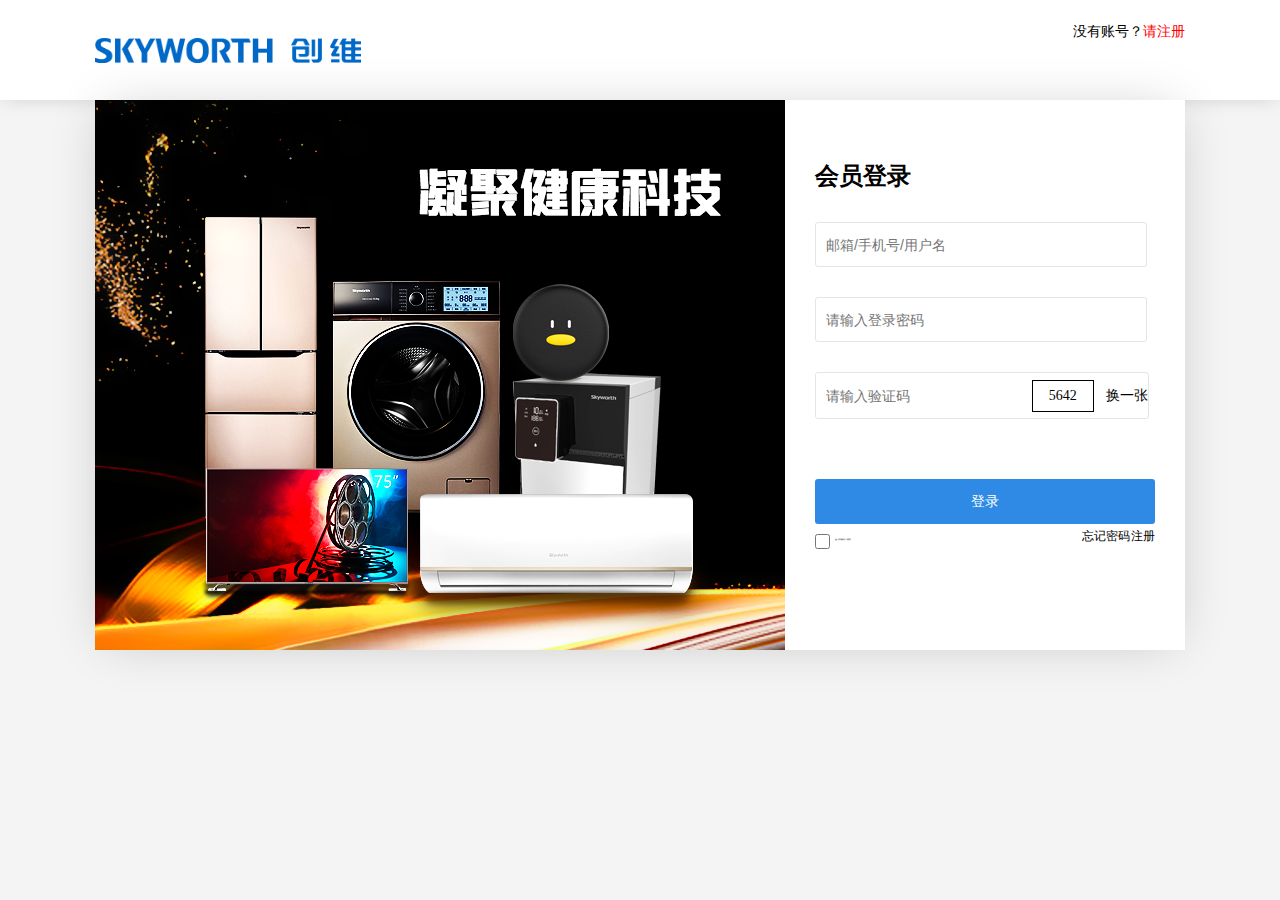
<file: html/sign.html>
<!DOCTYPE html><html lang=en><head><meta charset=UTF-8><meta name=viewport content="width=device-width,initial-scale=1"><title>登录页面</title><link rel=stylesheet href=../css/reseat.css><link rel=stylesheet href=../css/sign.css><script src=../libs/jquery-3.4.1.min.js></script><script src=../utils/utils.js></script></head><body><div class=header_long><div class=header_t><a href=../index.html><img src=../imgs/saml/ia_100000002.png alt="" class=cv_img></a><div class=deng>没有账号？ <a href=./zhuce.html>请注册</a></div></div></div><div class=sigebox></div><script src=../js/sign.js></script></body></html>
</file>
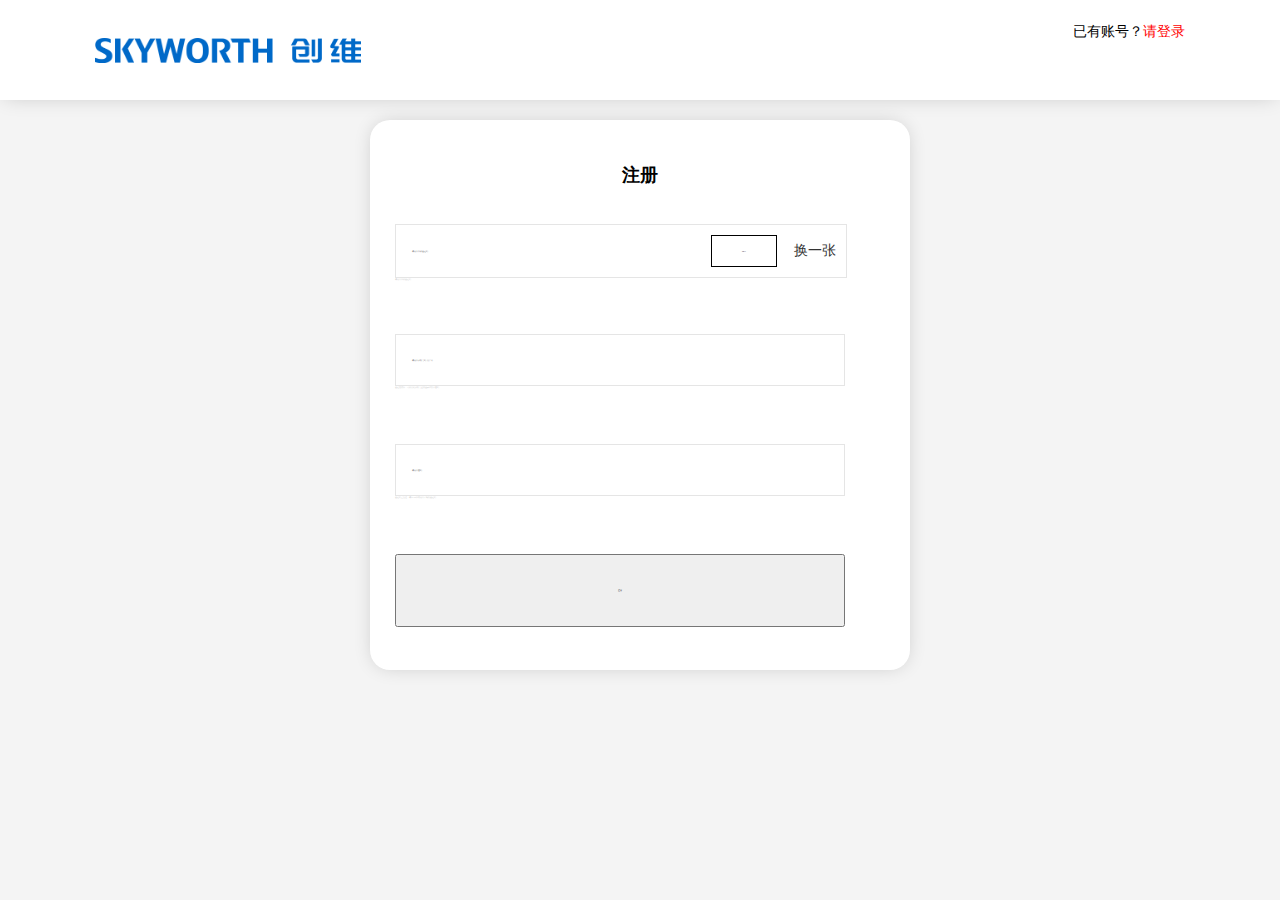
<file: html/zhuce.html>
<!DOCTYPE html><html lang=en><head><meta charset=UTF-8><meta name=viewport content="width=device-width,initial-scale=1"><title>注册页面</title><link rel=stylesheet href=../css/reseat.css><link rel=stylesheet href=../css/zhuce.css><script src=../libs/jquery-3.4.1.min.js></script><script src=../utils/utils.js></script></head><body><div class=header_long><div class=header_t><a href=../index.html><img src=../imgs/saml/ia_100000002.png alt="" class=cv_img></a><div class=deng>已有账号？ <a href=./sign.html>请登录</a></div></div></div><div class=zhuceBox></div><script src=../js/zhuce.js></script></body></html>
</file>
